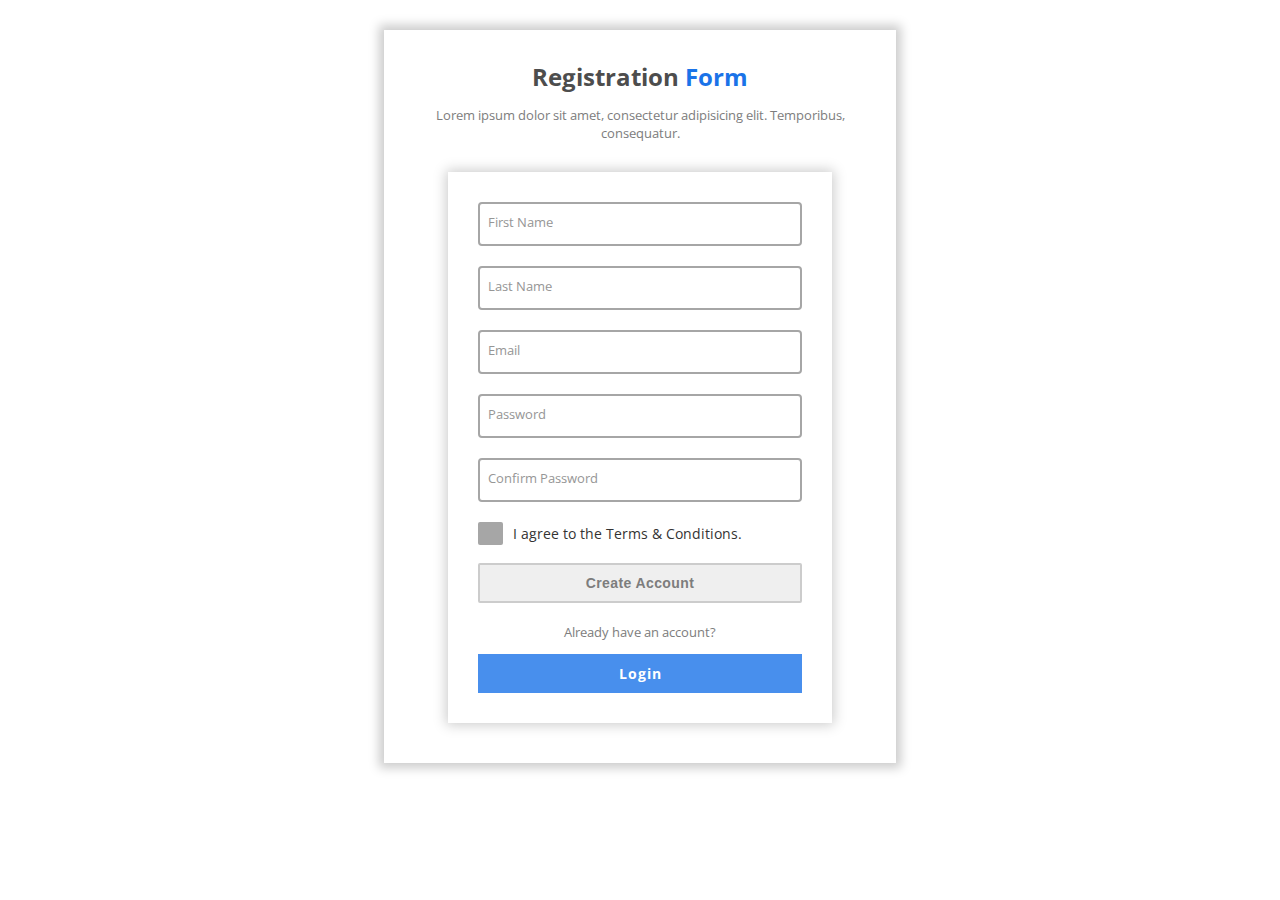
<file: index.html>
<!DOCTYPE html>
<html lang="en">

<head>
    <title>Registration form</title>
    <meta charset="utf-8">
    <meta http-equiv="X-UA-Compatible" content="IE=edge">
    <meta name="description" content="Demo project">
    <meta name="viewport" content="width=device-width, initial-scale=1">
    <!-- Google font -->
    <link href="https://fonts.googleapis.com/css?family=Open+Sans&display=swap" rel="stylesheet">
    <link rel="stylesheet" href="style.css">
</head>

<body>
    <div class="form-container">
        <div class="form-heading">Registration <span class="form-hd-span">Form</span></div>
        <p class="subtitle">Lorem ipsum dolor sit amet, consectetur adipisicing elit. Temporibus, consequatur.</p>
        <form class="form-style">
            <div class="form-control">
                <input type="text" required>
                <span class="span-style">First Name</span>
            </div>
            <div class="form-control">
                <input type="text" required>
                <span class="span-style">Last Name</span>
            </div>
            <div class="form-control">
                <input type="email" onkeyup="this.value=this.value.toLowerCase();" required>
                <span class="span-style">Email</span>
            </div>
            <div class="form-control">
                <input type="password" required>
                <span class="span-style">Password</span>
            </div>
            <div class="form-control">
                <input type="password" required>
                <span class="span-style">Confirm Password</span>
            </div>
            <label class="label-container">I agree to the Terms & Conditions.
                <input type="checkbox" class="input-field">
                <span class="checkmark"></span>
            </label>
            <div class="form-submit">
                <input type="submit" value="Create Account">
            </div>
            <div class="form-btm-style">
                <p class="already-txt">Already have an account?</p>
                <a href="#" class="form-btm-btn">Login</a>
            </div>
        </form>
    </div>
</body>

</html>
</file>
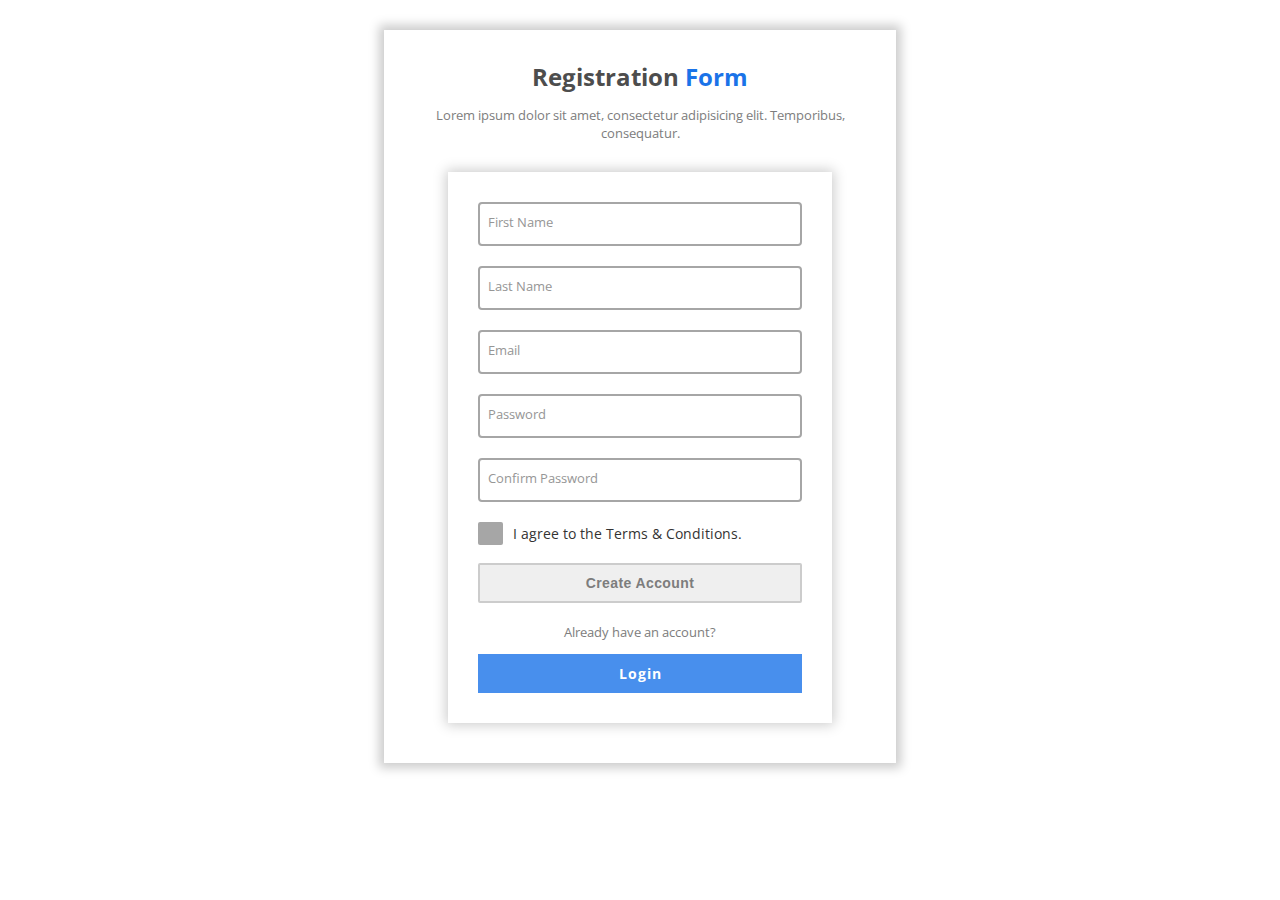
<file: register-form.html>
<!DOCTYPE html>
<html lang="en">

<head>
    <title>Registration form</title>
    <meta charset="utf-8">
    <meta http-equiv="X-UA-Compatible" content="IE=edge">
    <meta name="description" content="Demo project">
    <meta name="viewport" content="width=device-width, initial-scale=1">
    <!-- Google font -->
    <link href="https://fonts.googleapis.com/css?family=Open+Sans&display=swap" rel="stylesheet">
    <link rel="stylesheet" href="style.css">
</head>

<body>
    <div class="form-container">
        <div class="form-heading">Registration <span class="form-hd-span">Form</span></div>
        <p class="subtitle">Lorem ipsum dolor sit amet, consectetur adipisicing elit. Temporibus, consequatur.</p>
        <form class="form-style">
            <div class="form-control">
                <input type="text" required>
                <span class="span-style">First Name</span>
            </div>
            <div class="form-control">
                <input type="text" required>
                <span class="span-style">Last Name</span>
            </div>
            <div class="form-control">
                <input type="email" onkeyup="this.value=this.value.toLowerCase();" required>
                <span class="span-style">Email</span>
            </div>
            <div class="form-control">
                <input type="password" required>
                <span class="span-style">Password</span>
            </div>
            <div class="form-control">
                <input type="password" required>
                <span class="span-style">Confirm Password</span>
            </div>
            <label class="label-container">I agree to the Terms & Conditions.
                <input type="checkbox" class="input-field">
                <span class="checkmark"></span>
            </label>
            <div class="form-submit">
                <input type="submit" value="Create Account">
            </div>
            <div class="form-btm-style">
                <p class="already-txt">Already have an account?</p>
                <a href="#" class="form-btm-btn">Login</a>
            </div>
        </form>
    </div>
</body>

</html>
</file>
<file: style.css>
body {
    margin: 0;
    padding: 0;
}

* {
    -webkit-box-sizing: border-box;
    -moz-box-sizing: border-box;
    box-sizing: border-box;
}

.form-container {
    width: 90%;
    font-family: 'Open Sans', sans-serif;
    background-color: rgb(255, 255, 255);
    margin: 30px auto;
    padding: 15px;
    -ms-filter: "progid:DXImageTransform.Microsoft.Shadow(Strength=10, Direction=0, Color=#CCCCCC)";
    /*IE 8*/
    -moz-box-shadow: 0 0 10px 5px #CCCCCC;
    /*FF 3.5+*/
    -webkit-box-shadow: 0 0 10px 5px #CCCCCC;
    /*Saf3-4, Chrome, iOS 4.0.2-4.2, Android 2.3+*/
    box-shadow: 0 0 10px 5px #CCCCCC;
    /* FF3.5+, Opera 9+, Saf1+, Chrome, IE10 */
    filter: progid:DXImageTransform.Microsoft.Shadow(Strength=10, Direction=135, Color=#CCCCCC);
    /*IE 5.5-7*/
}

.form-heading {
    font-size: 18px;
    font-weight: bold;
    text-align: center;
    color: rgb(77, 77, 77)
}

.form-hd-span {
    color: rgb(26, 115, 232);
}

.subtitle, .already-txt {
    font-size: 13px;
    text-align: center;
    color: rgb(125, 125, 125);
}

.form-style {
    background-color: transparent;
    margin-top: 30px;
}

.form-control {
    position: relative;
    margin-bottom: 20px;
}

.form-style .form-control input {
    width: 100%;
    outline: none;
    border: 2px solid rgb(166, 166, 166);
    -webkit-appearance: none;
    -moz-appearance: none;
    appearance: none;
    padding: 12px;
    font-size: 14px;
    color: rgb(110, 110, 110);
    -webkit-border-radius: 4px;
    -moz-border-radius: 4px;
    -ms-border-radius: 4px;
    -o-border-radius: 4px;
    border-radius: 4px;
    -webkit-transition: 0.5s;
    -o-transition: 0.5s;
    transition: 0.5s;
}

.form-style .form-control input:focus,
.form-style .form-control input:valid {
    border: 2px solid rgb(26, 115, 232);
}

.form-style .form-control input~.span-style {
    position: absolute;
    top: 11px;
    left: 10px;
    font-size: 13px;
    pointer-events: none;
    -webkit-transition: 0.2s;
    -o-transition: 0.2s;
    transition: 0.2s;
    color: rgb(150, 150, 150)
}

.form-style .form-control input:focus~.span-style,
.form-style .form-control input:valid~.span-style,
.form-style .form-control input:checked~.span-style {
    top: -10px;
    left: 10px;
    padding: 0 5px;
    color: rgb(26, 115, 232);
    background-color: rgb(255, 255, 255);
}

/* =============== checkbox style starts ============= */
.label-container {
    position: relative;
    -webkit-user-select: none;
    -moz-user-select: none;
    -ms-user-select: none;
    -o-user-select: none;
    user-select: none;
    display: block;
    padding-left: 35px;
    padding-top: 2px;
    cursor: pointer;
    font-size: 14px;
    color: rgb(51, 51, 51)
}

/* hide the default checkbox */
.label-container .input-field {
    opacity: 0;
    width: 0;
    height: 0;
}

/* create a new or custom checkbox */
.label-container input~.checkmark {
    position: absolute;
    width: 25px;
    height: 23px;
    left: 0;
    top: 0;
    background-color: rgb(166, 166, 166);
    -webkit-border-radius: 2px;
    -moz-border-radius: 2px;
    -ms-border-radius: 2px;
    -o-border-radius: 2px;
    border-radius: 2px;
    -webkit-transition: 0.6s;
    -o-transition: 0.6s;
    transition: 0.6s;
}

.label-container input:hover~.checkmark,
.label-container input:focus~.checkmark,
.label-container input:checked~.checkmark {
    border: 1px solid rgb(14, 68, 139);
    background-color: rgb(26, 115, 232);
}

/* create an indicator or checkmark */
.label-container input~.checkmark:after {
    content: '';
    position: absolute;
    width: 6px;
    height: 12px;
    left: 8px;
    top: 2px;
    border: solid white;
    border-width: 0 2px 2px 0;
    -webkit-transform: rotate(45deg);
    -ms-transform: rotate(45deg);
    -o-transform: rotate(45deg);
    transform: rotate(45deg);
    display: none;
}

.label-container input:checked~.checkmark:after {
    display: block;
}

.form-style .form-submit {
    margin-top: 20px;
}

.form-style .form-submit input {
    width: 100%;
    font-size: 14px;
    font-weight: bold;
    text-align: center;
    outline: none;
    color: rgb(125, 125, 125);
    -webkit-appearance: none;
    -moz-appearance: none;
    appearance: none;
    padding: 10px;
    cursor: pointer;
    border: 2px solid rgb(204, 204, 204);
    -webkit-border-radius: 2px;
    -moz-border-radius: 2px;
    -ms-border-radius: 2px;
    -o-border-radius: 2px;
    border-radius: 2px;
    -webkit-transition: 0.7s;
    -o-transition: 0.7s;
    transition: 0.7s;
    letter-spacing: 0.4px;
}

.form-style .form-submit input:hover {
    background-color: rgb(26, 115, 232);
    color: rgb(255, 255, 255);
    border: 2px solid rgb(69, 142, 237);
}

/* ================= form bottom style =============== */
.form-style .form-btm-style {
    margin-top: 20px;
}

.form-style .form-btm-style p {
    font-size: 13px;
}

.form-style .form-btm-style .form-btm-btn {
    width: 100%;
    padding: 10px;
    display: block;
    background-color: red;
    text-align: center;
    margin: 0 auto;
    background-color: rgba(26, 115, 232, 0.8);
    text-decoration: none;
    font-size: 14px;
    font-weight: bold;
    color: rgb(255, 255, 255);
    letter-spacing: 1px;
    -webkit-transition: 0.7s;
    -o-transition: 0.7s;
    transition: 0.7s;
}

.form-style .form-btm-style .form-btm-btn:hover {
    background-color: rgba(26, 115, 232, 1);
}

/* ==== remove cross of input field in IE ===== */
::-ms-clear,
::-ms-reveal {
	display: none;
}

/* ======= Small devices and most phones ====== */
@media (min-width: 480px) {
    .form-container {
        width: 75%;
        padding: 20px;
    }

    .form-style {
        width: 85%;
        padding: 30px;
        margin: 30px auto 10px;
        -ms-filter: "progid:DXImageTransform.Microsoft.Shadow(Strength=12, Direction=0, Color=#CCCCCC)";
        /*IE 8*/
        -moz-box-shadow: 0 0 12px 2px #CCCCCC;
        /*FF 3.5+*/
        -webkit-box-shadow: 0 0 12px 2px #CCCCCC;
        /*Saf3-4, Chrome, iOS 4.0.2-4.2, Android 2.3+*/
        box-shadow: 0 0 12px 2px #CCCCCC;
        /* FF3.5+, Opera 9+, Saf1+, Chrome, IE10 */
        filter: progid:DXImageTransform.Microsoft.Shadow(Strength=12, Direction=135, Color=#CCCCCC);
        /*IE 5.5-7*/
    }

    .form-heading {
    	font-size: 24px;
    }
}

/* ======= Most tablets ======= */
@media (min-width: 768px) {
    .form-container {
        width: 60%;
        padding: 30px;
    }
}

/* ====== Small desktop viewpoints ======= */
@media (min-width: 992px) {
    .form-container {
        width: 50%;
    }
}

/* ======= Large desktop and wide screen */
@media (min-width: 1200px) {
    .form-container {
        width: 40%;
    }
}

/* ====== HD or retina display ====== */
@media (min-width: 1920px) {
    .form-container {
        width: 30%;
    }
}

/* ===== 4K or ultra HD display ====== */
@media (min-width: 2560px) {
    .form-container {
        width: 25%;
    }
}
</file>
